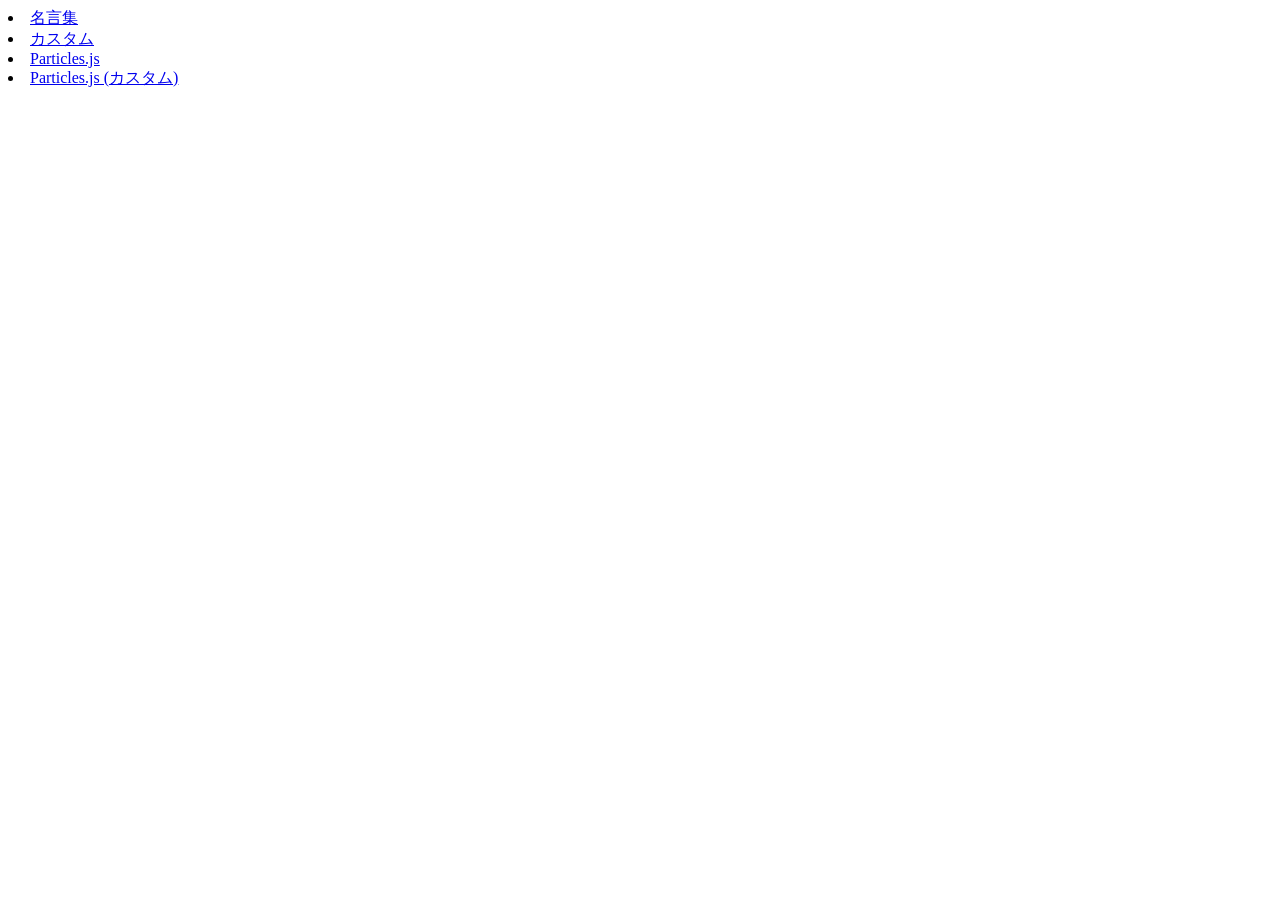
<file: index.html>
<!DOCTYPE html>
<html lang="jp">
<head>
    <meta charset="UTF-8">
    <title>202610080hc</title>
</head>
<body>
    <li><a href="meigen/index.html">名言集</a></li>
    <li><a href="custom/index.html">カスタム</a></li>
    <li><a href="particles/index.html">Particles.js</a></li>
    <li><a href="particles-custom/index.html">Particles.js (カスタム) </a></li>
</body>
</html>
</file>
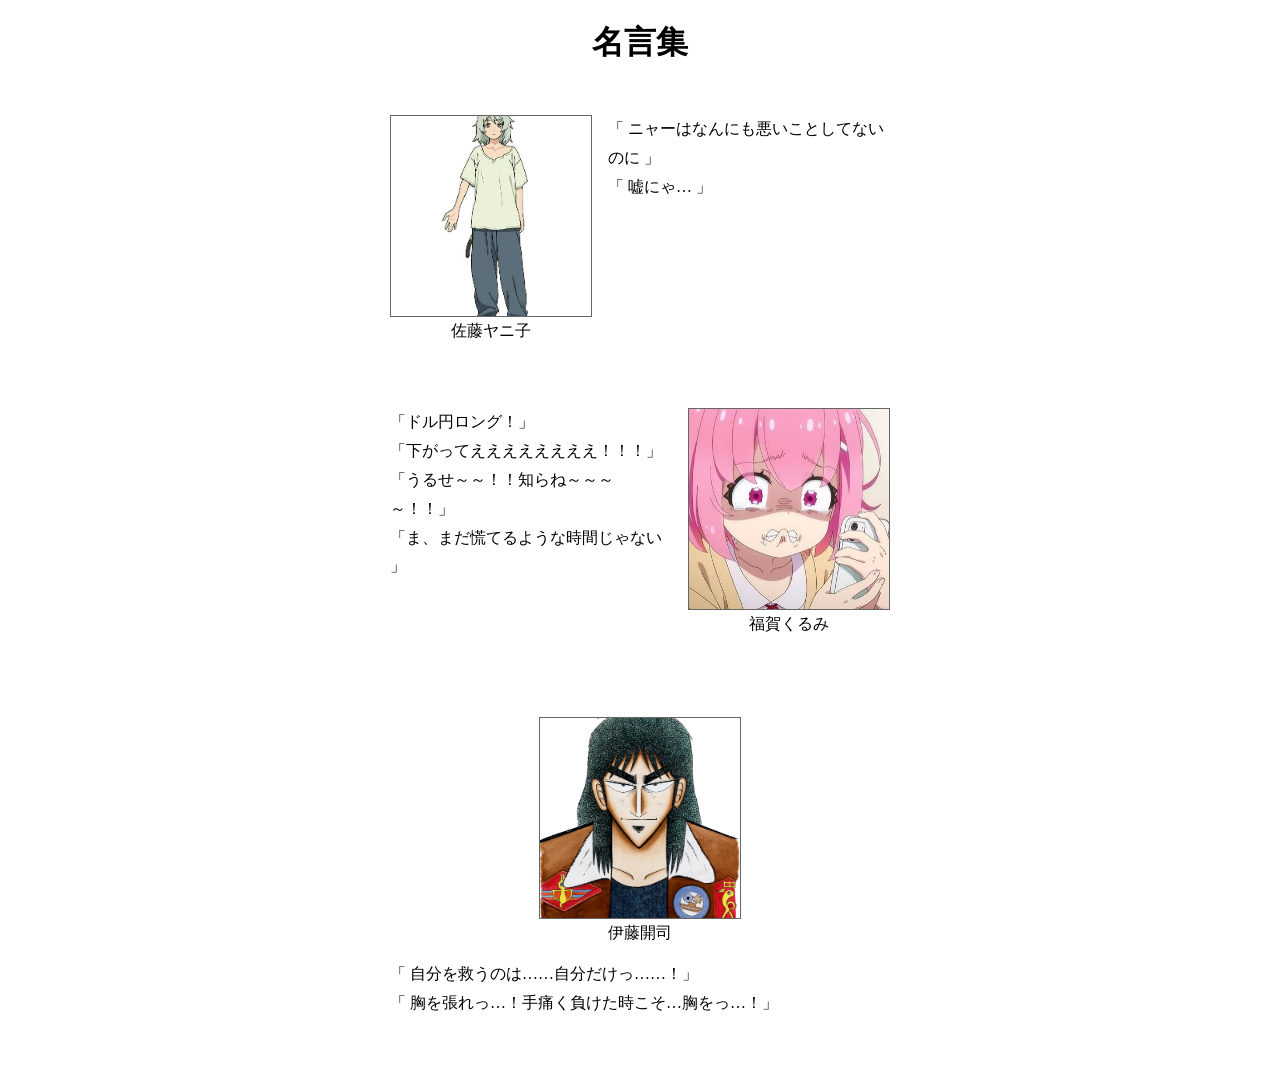
<file: custom/index.html>
<!DOCTYPE html>
<html lang="jp">
<head>
    <meta charset="UTF-8">
    <meta name="viewport" content="width=device-width, initial-scale=1.0">
    <title>名言集</title>
    <link rel="stylesheet" href="css/style.css">
</head>
<body>
    <div class="wrapper">
        <h1>名言集</h1>
    <div class="left-box">
        <figure>
            <img src="img/yanineko.jpeg" alt="佐藤ヤニ子">
            <figcaption>佐藤ヤニ子</figcaption>
        </figure>
        <p>
           「 ニャーはなんにも悪いことしてないのに 」<br>
            「 嘘にゃ… 」<br>
    
        </p>
    </div>

    <div class="right-box">
        <figure>
            <img src="img/kurumi.jpeg" alt="福賀くるみ">
            <figcaption>福賀くるみ</figcaption>
        </figure>
        <p>
            「ドル円ロング！」<br>
            「下がってええええええええ！！！」<br>
            「うるせ～～！！知らね～～～～！！」<br>
            「ま、まだ慌てるような時間じゃない 」<br>
        </p>
    </div>

    <div class="center-box">
        <figure>
            <img src="img/kaiji.png" alt="伊藤開司">
            <figcaption>伊藤開司</figcaption>
        </figure>
        <p>
        「 自分を救うのは……自分だけっ……！」<br>
        「 胸を張れっ…！手痛く負けた時こそ…胸をっ…！」<br>
        </p>
    </div>
</body>
</html>
</file>
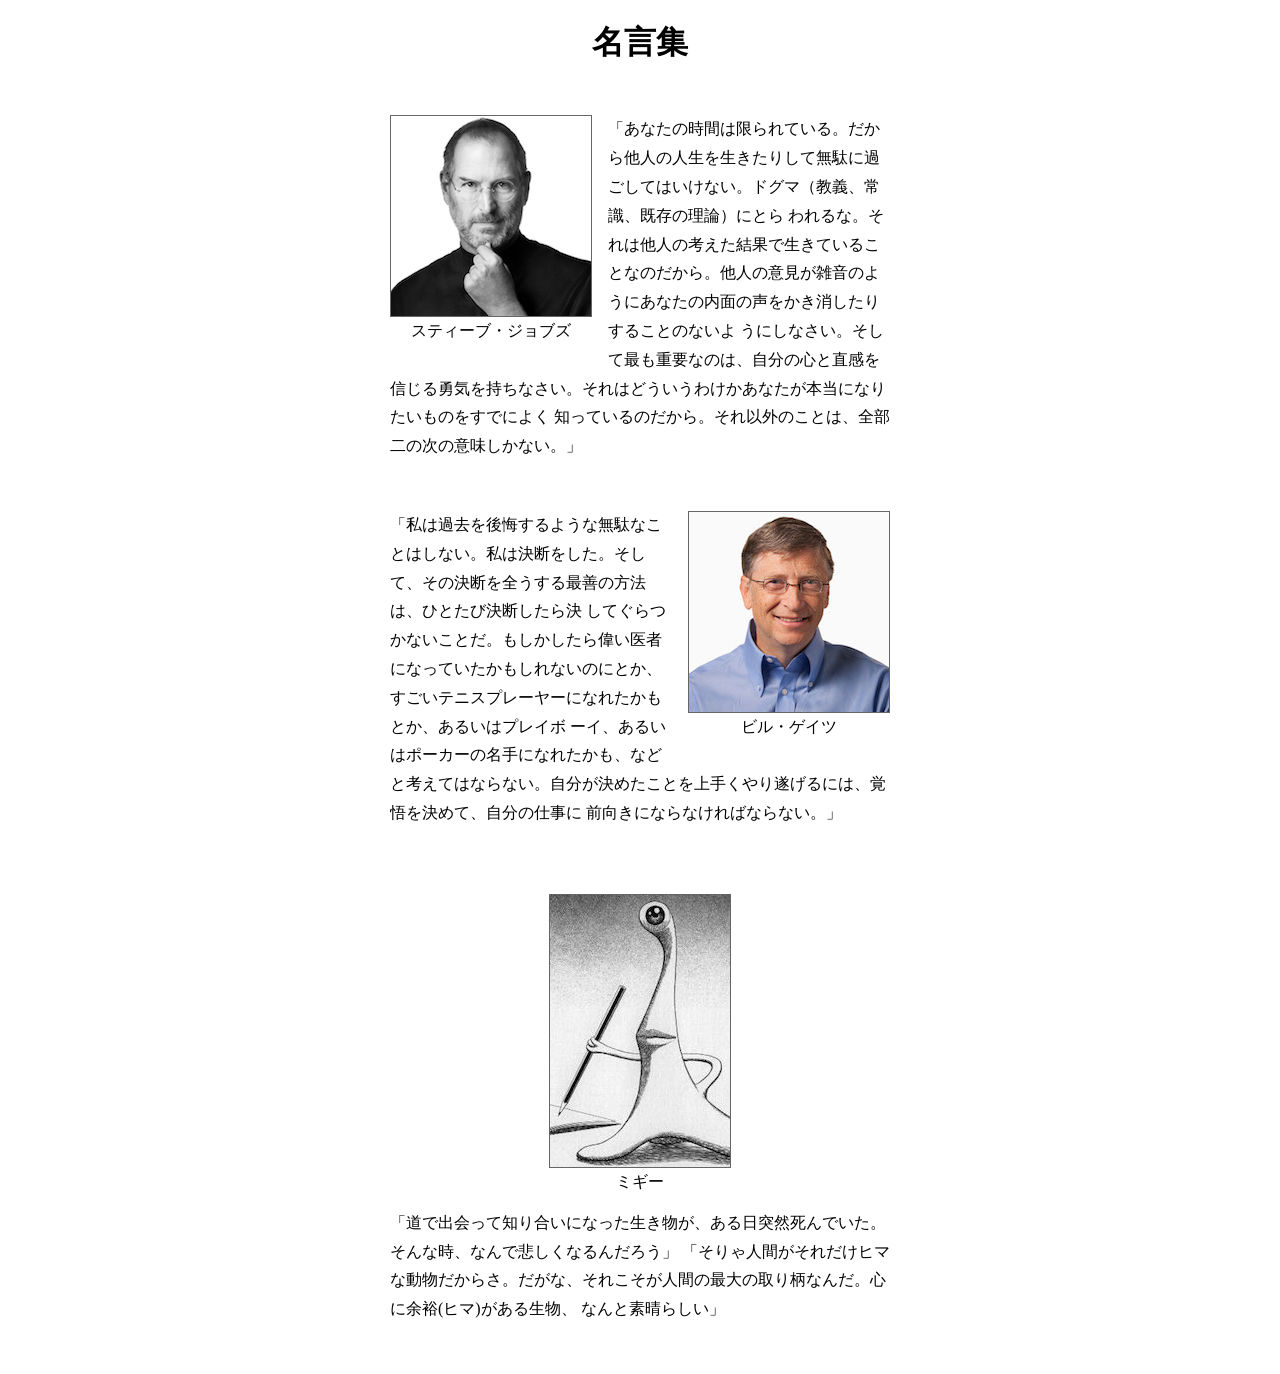
<file: meigen/index.html>
<!DOCTYPE html>
<html lang="jp">
<head>
    <meta charset="UTF-8">
    <meta name="viewport" content="width=device-width, initial-scale=1.0">
    <title>名言集</title>
    <link rel="stylesheet" href="css/style.css">
</head>
<body>
    <div class="wrapper">
        <h1>名言集</h1>
    <div class="left-box">
        <figure>
            <img src="images/jobz.png" alt="スティーブ・ジョブズ">
            <figcaption>スティーブ・ジョブズ</figcaption>
        </figure>
        <p>
            「あなたの時間は限られている。だから他人の人生を生きたりして無駄に過ごしてはいけない。ドグマ（教義、常識、既存の理論）にとら
            われるな。それは他人の考えた結果で生きていることなのだから。他人の意見が雑音のようにあなたの内面の声をかき消したりすることのないよ
            うにしなさい。そして最も重要なのは、自分の心と直感を信じる勇気を持ちなさい。それはどういうわけかあなたが本当になりたいものをすでによく
            知っているのだから。それ以外のことは、全部二の次の意味しかない。」
        </p>
    </div>

    <div class="right-box">
        <figure>
            <img src="images/gates.jpg" alt="ビル・ゲイツ">
            <figcaption>ビル・ゲイツ</figcaption>
        </figure>
        <p>
            「私は過去を後悔するような無駄なことはしない。私は決断をした。そして、その決断を全うする最善の方法は、ひとたび決断したら決
            してぐらつかないことだ。もしかしたら偉い医者になっていたかもしれないのにとか、すごいテニスプレーヤーになれたかもとか、あるいはプレイボ
            ーイ、あるいはポーカーの名手になれたかも、などと考えてはならない。自分が決めたことを上手くやり遂げるには、覚悟を決めて、自分の仕事に
            前向きにならなければならない。」
        </p>
    </div>

    <div class="center-box">
        <figure>
            <img src="images/migi.jpg" alt="ミギー">
            <figcaption>ミギー</figcaption>
        </figure>
        <p>
            「道で出会って知り合いになった生き物が、ある日突然死んでいた。そんな時、なんで悲しくなるんだろう」
「そりゃ人間がそれだけヒマな動物だからさ。だがな、それこそが人間の最大の取り柄なんだ。心に余裕(ヒマ)がある生物、
なんと素晴らしい」
        </p>
    </div>
</body>
</html>
</file>
<file: custom/css/style.css>
@charset "utf-8";
h1 {
    text-align: center;
}

.left-box,
.right-box,
.center-box {
    width: 500px;
    margin: 50px auto;
    overflow: hidden;
}

.left-box figure {
    float: left;
    margin: 0 16px 16px 0;
}

.right-box figure{
    float: right;
    margin: 0 0 16px 16px;
}

figure {
    text-align: center;
}

figure img {
    border: 1px solid #666;
}

p {
    margin: 0;
    line-height: 1.8;
}

img {
	/* 画像を200x200の正方形でトリミング */
	width: 200px;
	height: 200px;
	object-fit: cover;
	border-radaius: 50%;
}
</file>
<file: meigen/css/style.css>
@charset "utf-8";
h1 {
    text-align: center;
}

.left-box,
.right-box,
.center-box {
    width: 500px;
    margin: 50px auto;
    overflow: hidden;
}

.left-box figure {
    float: left;
    margin: 0 16px 16px 0;
}

.right-box figure{
    float: right;
    margin: 0 0 16px 16px;
}

figure {
    text-align: center;
}

figure img {
    border: 1px solid #666;
}

p {
    margin: 0;
    line-height: 1.8;
}
</file>
